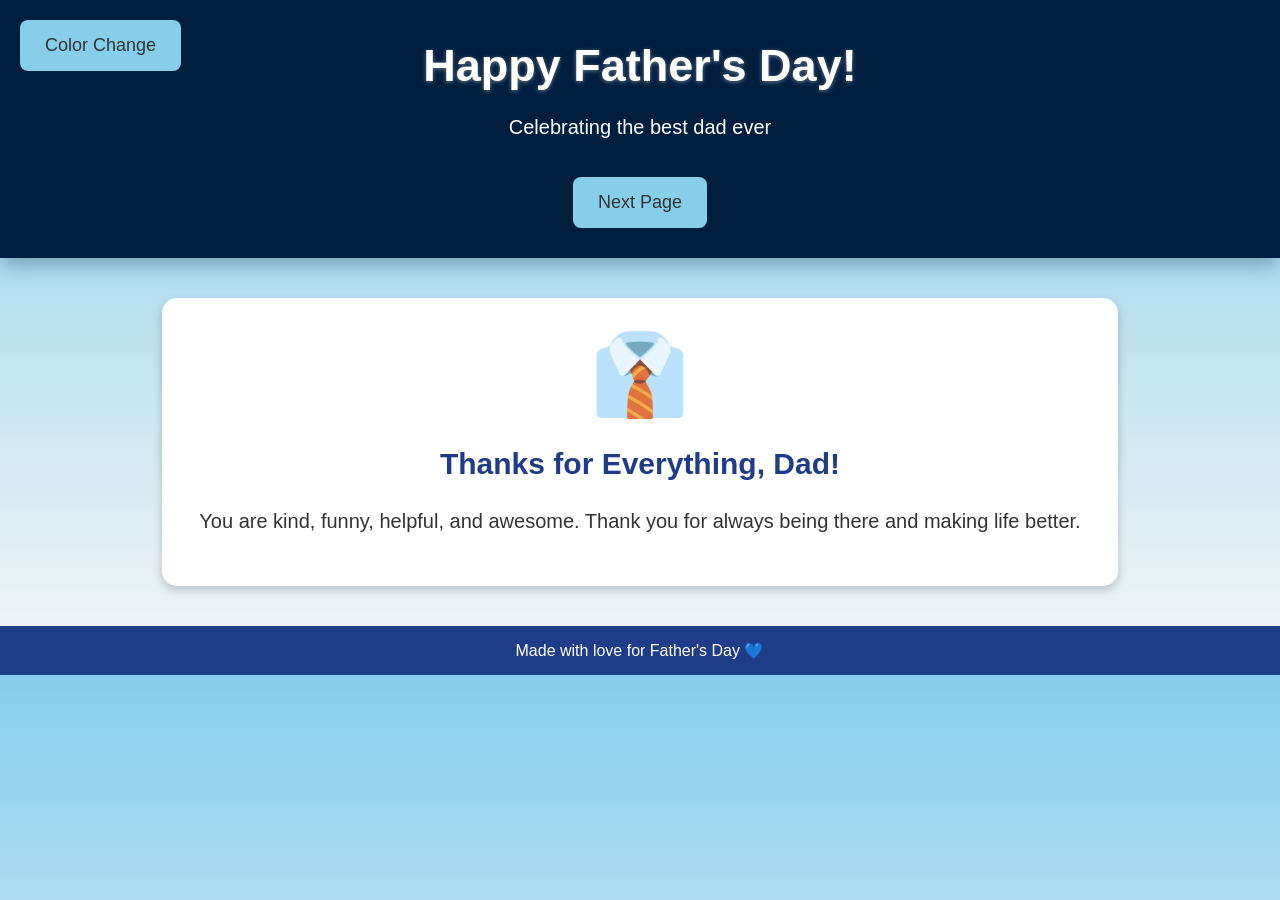
<file: index.html>
<!DOCTYPE html>
<html>
<head>
  <link rel="stylesheet" href="style.css">
  <title>Happy Father's Day</title>

  <style>
    body {
      margin: 0;
      font-family: Arial, sans-serif;
      background: linear-gradient(to bottom, #87ceeb, #f7f7f7);
      text-align: center;
      color: #333;
    }

    header {
      background-color: #001f3f;
      color: white;
      padding: 30px;
    }

    h1 {
      font-size: 45px;
      margin: 10px 0;
    }

    .card {
      background-color: white;
      width: 70%;
      margin: 40px auto;
      padding: 30px;
      border-radius: 15px;
      box-shadow: 0 4px 10px rgba(0, 0, 0, 0.2);
    }

    .tie {
      font-size: 80px;
    }

    p {
      font-size: 20px;
      line-height: 1.5;
    }

    button,
    a.nav-button {
      background-color: #87ceeb;
      color: #333;
      border: none;
      padding: 15px 25px;
      font-size: 18px;
      border-radius: 8px;
      cursor: pointer;
      display: inline-block;
      text-decoration: none;
    }

    button:hover,
    a.nav-button:hover {
      background-color: #4a9eff;
      color: white;
    }

    footer {
      background-color: #1f3c88;
      color: white;
      padding: 15px;
      margin-top: 40px;
    }
  </style>
  <script>
    let colorState = 0;

    function setPageBackground(state, showConfetti = false) {
      if (state === 0) {
        document.body.style.background = 'linear-gradient(to bottom, #87ceeb, #f7f7f7)';
      } else if (state === 1) {
        document.body.style.background = 'linear-gradient(to bottom, #00ff00, #007700)';
      } else if (state === 2) {
        document.body.style.background = 'linear-gradient(to bottom, #ff1493, #ff69b4)';
      } else {
        document.body.style.background = 'linear-gradient(to bottom, #ff69b4, #ff1493)';
        if (showConfetti) {
          rainConfetti();
        }
      }
    }

    function toggleColor() {
      const currentState = colorState;
      setPageBackground(currentState, true);
      sessionStorage.setItem('backgroundState', currentState);
      colorState = (currentState + 1) % 4;
    }

    function syncBackground() {
      const storedState = sessionStorage.getItem('backgroundState');
      if (storedState !== null) {
        const state = Number(storedState);
        if (!Number.isNaN(state)) {
          setPageBackground(state, false);
          colorState = (state + 1) % 4;
          return;
        }
      }
      setPageBackground(0, false);
      colorState = 1;
    }

    window.addEventListener('DOMContentLoaded', syncBackground);

    function rainConfetti() {
      const confettiCount = 200;
      const confettiEmojis = ['🎊', '✨', '🌟', '💫', '🎊', '✨', '🌟'];
      for (let i = 0; i < confettiCount; i++) {
        const confetti = document.createElement('div');
        confetti.textContent = confettiEmojis[Math.floor(Math.random() * confettiEmojis.length)];
        confetti.style.position = 'fixed';
        confetti.style.pointerEvents = 'none';
        confetti.style.left = Math.random() * 100 + 'vw';
        confetti.style.top = '-40px';
        confetti.style.fontSize = `${Math.floor(Math.random() * 26) + 18}px`;
        confetti.style.opacity = '0';
        confetti.style.transform = `rotate(${Math.random() * 360}deg)`;
        const delay = Math.random() * 1000;
        const duration = 2500 + Math.random() * 1500;
        confetti.style.transition = `transform ${duration}ms ease-out, top ${duration}ms ease-out, opacity ${duration}ms ease-out`;
        document.body.appendChild(confetti);
        setTimeout(() => {
          requestAnimationFrame(() => {
            confetti.style.opacity = '1';
            confetti.style.top = window.innerHeight + 40 + 'px';
            confetti.style.transform = `rotate(${Math.random() * 720 - 360}deg) translateX(${Math.random() * 200 - 100}px)`;
          });
          setTimeout(() => {
            confetti.style.opacity = '0';
          }, duration - 500);
          setTimeout(() => confetti.remove(), duration + 100);
        }, delay);
      }
    }
  </script>
</head>

<body>

  <header>
    <h1>Happy Father's Day!</h1>
    <p>Celebrating the best dad ever</p>
    <button class="nav-button color-button" onclick="toggleColor();">Color Change</button>
    <a class="nav-button" href="all-about-my-dad.html">Next Page</a>
  </header>

  <div class="card">
    <div class="tie">👔</div>
    <h2>Thanks for Everything, Dad!</h2>
    <p>
      You are kind, funny, helpful, and awesome.
      Thank you for always being there and making life better.
    </p>
  </div>

  <footer>
    Made with love for Father's Day 💙
  </footer>

</body>
</html>
</file>
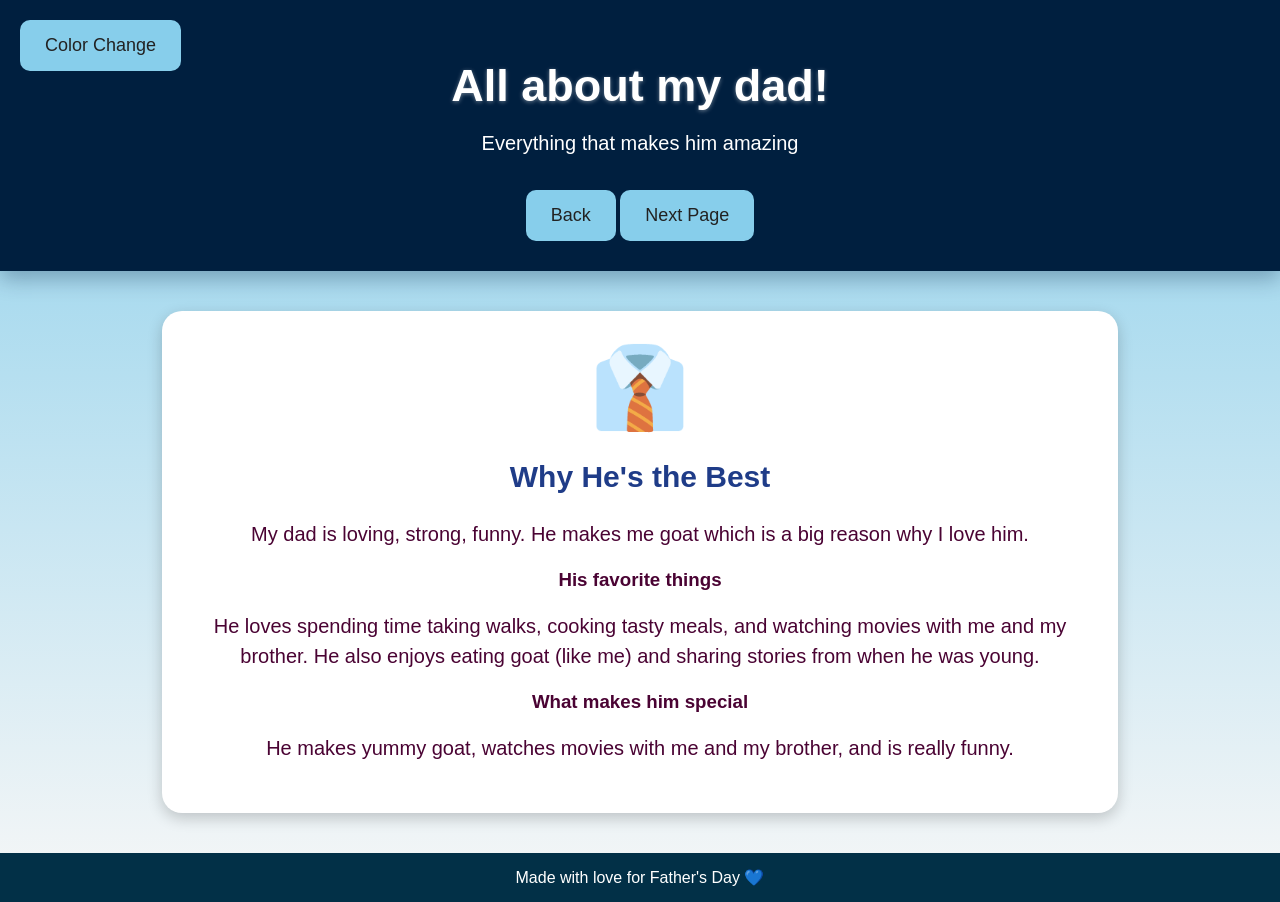
<file: all-about-my-dad.html>
<!DOCTYPE html>
<html>
<head>
  <link rel="stylesheet" href="style.css">
  <title>All About My Dad</title>
  <script>
    let colorState = 0;

    function setPageBackground(state, showConfetti = false) {
      if (state === 0) {
        document.body.style.background = 'linear-gradient(to bottom, #87ceeb, #f7f7f7)';
      } else if (state === 1) {
        document.body.style.background = 'linear-gradient(to bottom, #00ff00, #007700)';
      } else if (state === 2) {
        document.body.style.background = 'linear-gradient(to bottom, #ff1493, #ff69b4)';
      } else {
        document.body.style.background = 'linear-gradient(to bottom, #ff69b4, #ff1493)';
        if (showConfetti) {
          rainConfetti();
        }
      }
    }

    function toggleColor() {
      const currentState = colorState;
      setPageBackground(currentState, true);
      sessionStorage.setItem('backgroundState', currentState);
      colorState = (currentState + 1) % 4;
    }

    function syncBackground() {
      const storedState = sessionStorage.getItem('backgroundState');
      if (storedState !== null) {
        const state = Number(storedState);
        if (!Number.isNaN(state)) {
          setPageBackground(state, false);
          colorState = (state + 1) % 4;
          return;
        }
      }
      setPageBackground(0, false);
      colorState = 1;
    }

    window.addEventListener('DOMContentLoaded', syncBackground);

    function rainConfetti() {
      const confettiCount = 200;
      const confettiEmojis = ['🎊', '✨', '🌟', '💫', '🎊', '✨', '🌟'];
      for (let i = 0; i < confettiCount; i++) {
        const confetti = document.createElement('div');
        confetti.textContent = confettiEmojis[Math.floor(Math.random() * confettiEmojis.length)];
        confetti.style.position = 'fixed';
        confetti.style.pointerEvents = 'none';
        confetti.style.left = Math.random() * 100 + 'vw';
        confetti.style.top = '-40px';
        confetti.style.fontSize = `${Math.floor(Math.random() * 26) + 18}px`;
        confetti.style.opacity = '0';
        confetti.style.transform = `rotate(${Math.random() * 360}deg)`;
        const delay = Math.random() * 1000;
        const duration = 2500 + Math.random() * 1500;
        confetti.style.transition = `transform ${duration}ms ease-out, top ${duration}ms ease-out, opacity ${duration}ms ease-out`;
        document.body.appendChild(confetti);
        setTimeout(() => {
          requestAnimationFrame(() => {
            confetti.style.opacity = '1';
            confetti.style.top = window.innerHeight + 40 + 'px';
            confetti.style.transform = `rotate(${Math.random() * 720 - 360}deg) translateX(${Math.random() * 200 - 100}px)`;
          });
          setTimeout(() => {
            confetti.style.opacity = '0';
          }, duration - 500);
          setTimeout(() => confetti.remove(), duration + 100);
        }, delay);
      }
    }
  </script>
</head>

<body>
  <header>
    <h1>All about my dad!</h1>
    <p>Everything that makes him amazing</p>
    <button class="nav-button color-button" onclick="toggleColor();">Color Change</button>
    <button class="nav-button" onclick="history.back();">Back</button>
    <a class="nav-button" href="photos.html">Next Page</a>
  </header>

  <div class="card">
    <div class="tie">👔</div>
    <h2>Why He's the Best</h2>
    <p>
      My dad is loving, strong, funny. He makes me goat which is a big reason why I love him.
    </p>

    <h3>His favorite things</h3>
    <p>
      He loves spending time taking walks, cooking tasty meals, and watching movies with me and my brother.
      He also enjoys eating goat (like me) and sharing stories from when he was young.
    </p>

    <h3>What makes him special</h3>
    <p>
      He makes yummy goat, watches movies with me and my brother, and is really funny.
    </p>

  </div>

  <footer>
    Made with love for Father's Day 💙
  </footer>
</body>
</html>
</file>
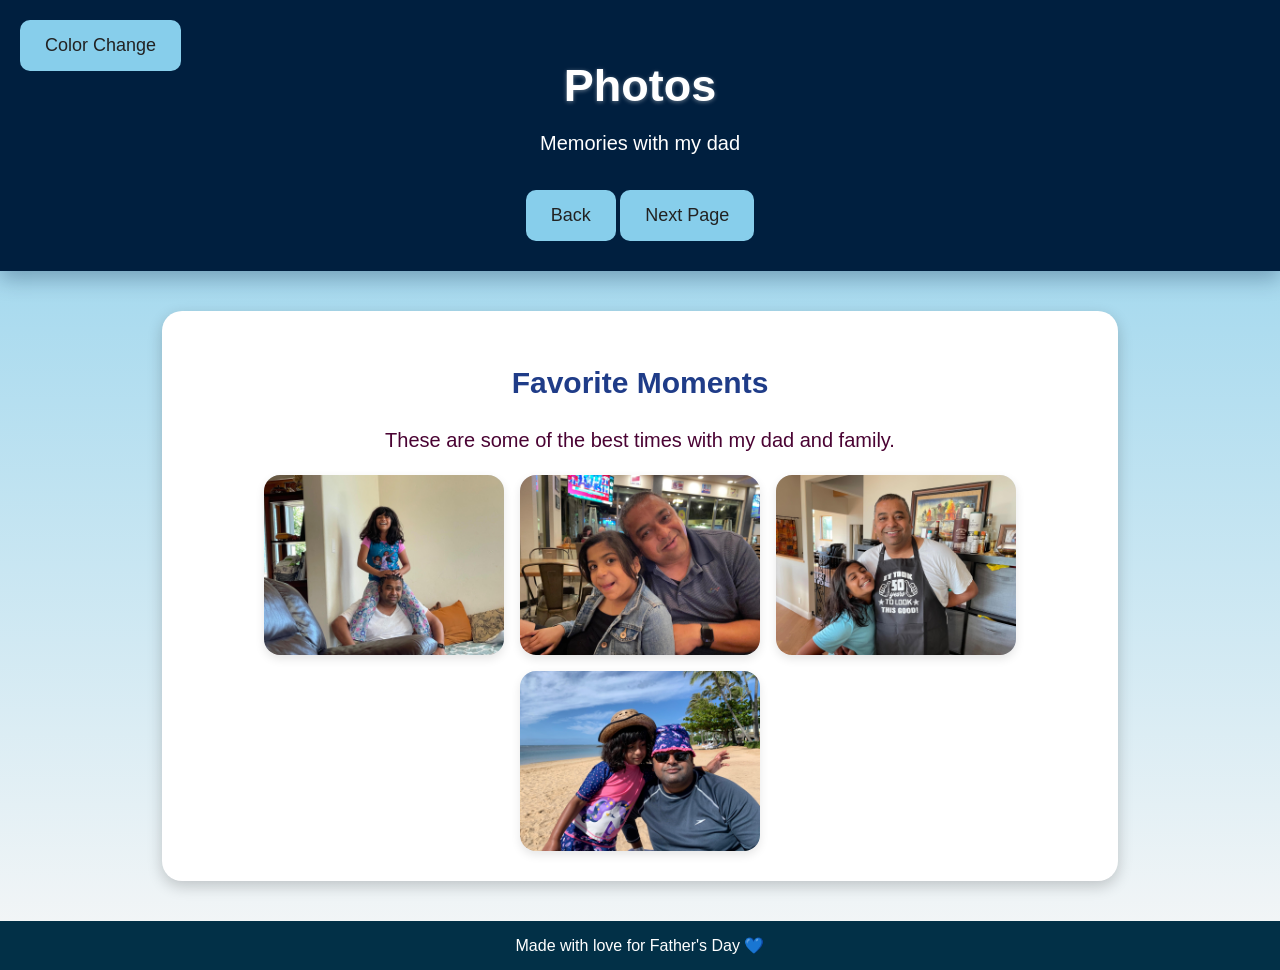
<file: photos.html>
<!DOCTYPE html>
<html>
<head>
  <link rel="stylesheet" href="style.css">
  <title>Photos</title>
  <script>
    let colorState = 0;

    function setPageBackground(state, showConfetti = false) {
      if (state === 0) {
        document.body.style.background = 'linear-gradient(to bottom, #87ceeb, #f7f7f7)';
      } else if (state === 1) {
        document.body.style.background = 'linear-gradient(to bottom, #00ff00, #007700)';
      } else if (state === 2) {
        document.body.style.background = 'linear-gradient(to bottom, #ff1493, #ff69b4)';
      } else {
        document.body.style.background = 'linear-gradient(to bottom, #ff69b4, #ff1493)';
        if (showConfetti) {
          rainConfetti();
        }
      }
    }

    function toggleColor() {
      const currentState = colorState;
      setPageBackground(currentState, true);
      sessionStorage.setItem('backgroundState', currentState);
      colorState = (currentState + 1) % 4;
    }

    function syncBackground() {
      const storedState = sessionStorage.getItem('backgroundState');
      if (storedState !== null) {
        const state = Number(storedState);
        if (!Number.isNaN(state)) {
          setPageBackground(state, false);
          colorState = (state + 1) % 4;
          return;
        }
      }
      setPageBackground(0, false);
      colorState = 1;
    }

    window.addEventListener('DOMContentLoaded', syncBackground);

    function rainConfetti() {
      const confettiCount = 200;
      const confettiEmojis = ['🎊', '✨', '🌟', '💫', '🎊', '✨', '🌟'];
      for (let i = 0; i < confettiCount; i++) {
        const confetti = document.createElement('div');
        confetti.textContent = confettiEmojis[Math.floor(Math.random() * confettiEmojis.length)];
        confetti.style.position = 'fixed';
        confetti.style.pointerEvents = 'none';
        confetti.style.left = Math.random() * 100 + 'vw';
        confetti.style.top = '-40px';
        confetti.style.fontSize = `${Math.floor(Math.random() * 26) + 18}px`;
        confetti.style.opacity = '0';
        confetti.style.transform = `rotate(${Math.random() * 360}deg)`;
        const delay = Math.random() * 1000;
        const duration = 2500 + Math.random() * 1500;
        confetti.style.transition = `transform ${duration}ms ease-out, top ${duration}ms ease-out, opacity ${duration}ms ease-out`;
        document.body.appendChild(confetti);
        setTimeout(() => {
          requestAnimationFrame(() => {
            confetti.style.opacity = '1';
            confetti.style.top = window.innerHeight + 40 + 'px';
            confetti.style.transform = `rotate(${Math.random() * 720 - 360}deg) translateX(${Math.random() * 200 - 100}px)`;
          });
          setTimeout(() => {
            confetti.style.opacity = '0';
          }, duration - 500);
          setTimeout(() => confetti.remove(), duration + 100);
        }, delay);
      }
    }
  </script>
</head>

<body>
  <header>
    <h1>Photos</h1>
    <p>Memories with my dad</p>
    <button class="nav-button color-button" onclick="toggleColor();">Color Change</button>
    <button class="nav-button" onclick="history.back();">Back</button>
    <a class="nav-button" href="why-i-should-be-your-favorite.html">Next Page</a>
  </header>

  <div class="card">
    <h2>Favorite Moments</h2>
    <p>These are some of the best times with my dad and family.</p>
    <div class="photo-grid">
      <div class="photo"><img src="photo%201.jpg" alt="Photo 1"></div>
      <div class="photo"><img src="photo%202.jpg" alt="Photo 2"></div>
      <div class="photo"><img src="photo%203.jpg" alt="Photo 3"></div>
      <div class="photo"><img src="photo%204.jpg" alt="Photo 4"></div>
    </div>
  </div>

  <footer>
    Made with love for Father's Day 💙
  </footer>
</body>
</html>
</file>
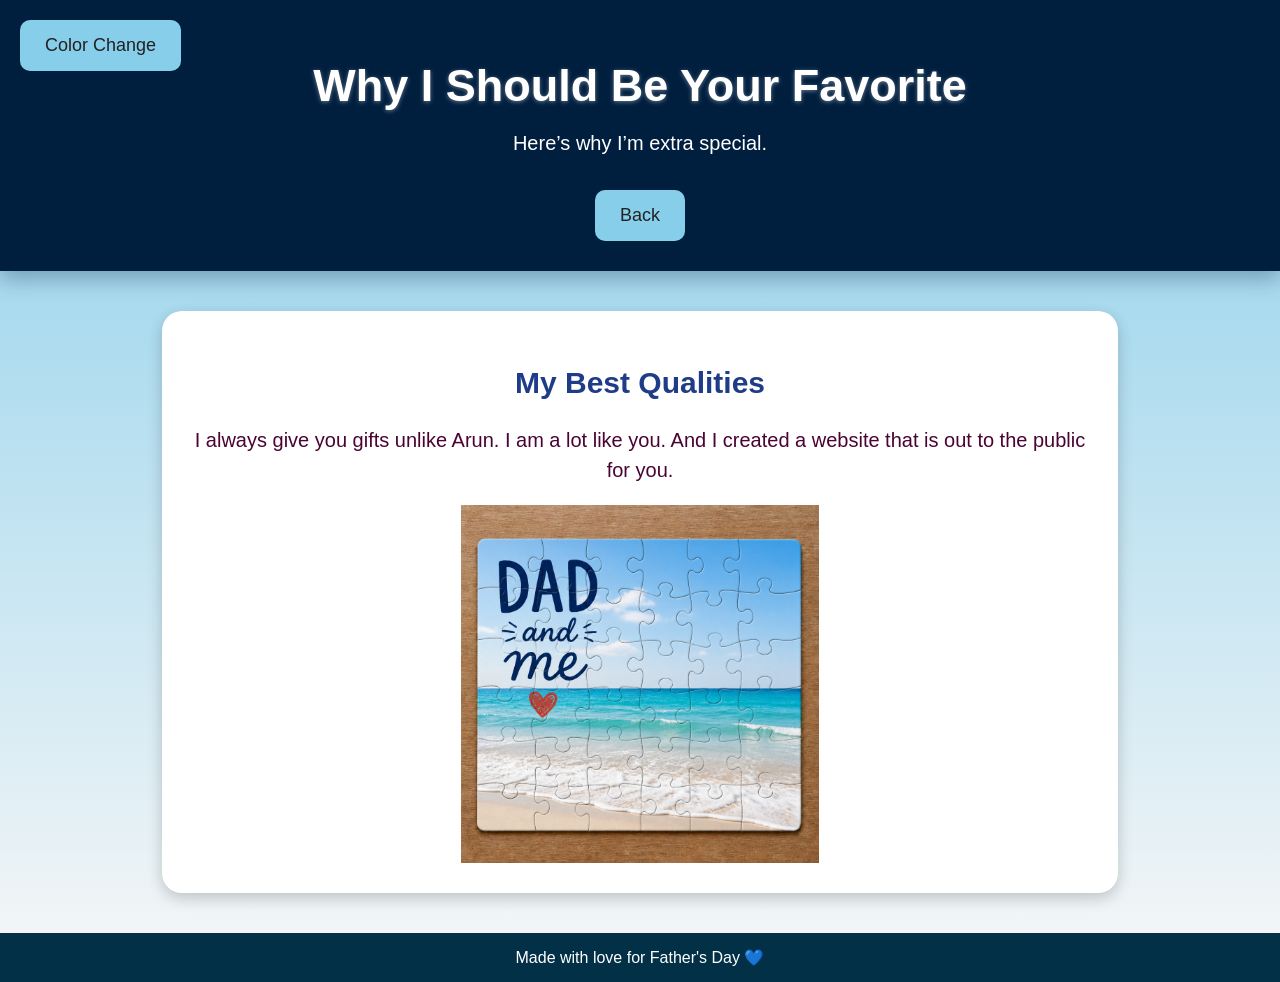
<file: why-i-should-be-your-favorite.html>
<!DOCTYPE html>
<html>
<head>
  <link rel="stylesheet" href="style.css">
  <title>Why I Should Be Your Favorite</title>
  <script>
    let colorState = 0;

    function setPageBackground(state, showConfetti = false) {
      if (state === 0) {
        document.body.style.background = 'linear-gradient(to bottom, #87ceeb, #f7f7f7)';
      } else if (state === 1) {
        document.body.style.background = 'linear-gradient(to bottom, #00ff00, #007700)';
      } else if (state === 2) {
        document.body.style.background = 'linear-gradient(to bottom, #ff1493, #ff69b4)';
      } else {
        document.body.style.background = 'linear-gradient(to bottom, #ff69b4, #ff1493)';
        if (showConfetti) {
          rainConfetti();
        }
      }
    }

    function toggleColor() {
      const currentState = colorState;
      setPageBackground(currentState, true);
      sessionStorage.setItem('backgroundState', currentState);
      colorState = (currentState + 1) % 4;
    }

    function syncBackground() {
      const storedState = sessionStorage.getItem('backgroundState');
      if (storedState !== null) {
        const state = Number(storedState);
        if (!Number.isNaN(state)) {
          setPageBackground(state, false);
          colorState = (state + 1) % 4;
          return;
        }
      }
      setPageBackground(0, false);
      colorState = 1;
    }

    window.addEventListener('DOMContentLoaded', syncBackground);

    function rainConfetti() {
      const confettiCount = 200;
      const confettiEmojis = ['🎊', '✨', '🌟', '💫', '🎊', '✨', '🌟'];
      for (let i = 0; i < confettiCount; i++) {
        const confetti = document.createElement('div');
        confetti.textContent = confettiEmojis[Math.floor(Math.random() * confettiEmojis.length)];
        confetti.style.position = 'fixed';
        confetti.style.pointerEvents = 'none';
        confetti.style.left = Math.random() * 100 + 'vw';
        confetti.style.top = '-40px';
        confetti.style.fontSize = `${Math.floor(Math.random() * 26) + 18}px`;
        confetti.style.opacity = '0';
        confetti.style.transform = `rotate(${Math.random() * 360}deg)`;
        const delay = Math.random() * 1000;
        const duration = 2500 + Math.random() * 1500;
        confetti.style.transition = `transform ${duration}ms ease-out, top ${duration}ms ease-out, opacity ${duration}ms ease-out`;
        document.body.appendChild(confetti);
        setTimeout(() => {
          requestAnimationFrame(() => {
            confetti.style.opacity = '1';
            confetti.style.top = window.innerHeight + 40 + 'px';
            confetti.style.transform = `rotate(${Math.random() * 720 - 360}deg) translateX(${Math.random() * 200 - 100}px)`;
          });
          setTimeout(() => {
            confetti.style.opacity = '0';
          }, duration - 500);
          setTimeout(() => confetti.remove(), duration + 100);
        }, delay);
      }
    }
  </script>
</head>

<body>
  <header>
    <h1>Why I Should Be Your Favorite</h1>
    <p>Here’s why I’m extra special.</p>
    <button class="nav-button color-button" onclick="toggleColor();">Color Change</button>
    <button class="nav-button" onclick="history.back();">Back</button>
  </header>

  <div class="card">
    <h2>My Best Qualities</h2>
    <p>
      I always give you gifts unlike Arun. I am a lot like you. And I created a website that is out to the public for you.
    </p>
    <img src="dad and me puzzle.png" alt="Dad and me puzzle" style="max-width:40%; height:auto; display:block; margin:16px auto 0;">
  </div>

  <footer>
    Made with love for Father's Day 💙
  </footer>
</body>
</html>
</file>
<file: style.css>
body {
  margin: 0;
  font-family: Arial, sans-serif;
  background: linear-gradient(to bottom, #87ceeb, #f7f7f7);
  color: #4a0333;
  text-align: center;
}

/* Header section */
header {
  background-color: #001f3f;
  color: white;
  padding: 30px;
  position: relative;
  box-shadow: 0 8px 20px rgba(0, 31, 63, 0.3);
}

.color-button {
  position: absolute;
  top: 20px;
  left: 20px;
  margin-top: 0;
}

header h1 {
  font-size: 45px;
  margin-bottom: 10px;
  text-shadow: 0 1px 4px rgba(255, 255, 255, 0.4);
}

header p {
  font-size: 20px;
}

/* Main card */
.card {
  background-color: white;
  width: 70%;
  margin: 40px auto;
  padding: 30px;
  border-radius: 20px;
  box-shadow: 0 5px 15px rgba(0, 0, 0, 0.2);
}

.photo-grid {
  display: flex;
  flex-wrap: wrap;
  justify-content: center;
  gap: 16px;
  margin-top: 20px;
}

.photo {
  width: 240px;
  height: 180px;
  overflow: hidden;
  border-radius: 16px;
  background-color: #f0f4ff;
  box-shadow: 0 4px 10px rgba(0, 0, 0, 0.1);
}

.photo img {
  width: 100%;
  height: 100%;
  object-fit: cover;
  display: block;
}

/* Father's Day icon */
.tie {
  font-size: 80px;
  margin-bottom: 10px;
}

.card h2 {
  color: #1f3c88;
  font-size: 30px;
}

.card p {
  font-size: 20px;
  line-height: 1.5;
}

/* Button */
button,
a.nav-button {
  background-color: #87ceeb;
  color: #222;
  border: none;
  padding: 15px 25px;
  font-size: 18px;
  border-radius: 10px;
  cursor: pointer;
  margin-top: 15px;
  display: inline-block;
  text-decoration: none;
}

button:hover,
a.nav-button:hover {
  background-color: #4a9eff;
  color: white;
}

/* Footer */
footer {
  background-color: #023047;
  color: white;
  padding: 15px;
  margin-top: 40px;
}

/* Makes the page look better on smaller screens */
@media screen and (max-width: 600px) {
  .card {
    width: 85%;
  }

  header h1 {
    font-size: 35px;
  }

  .card p {
    font-size: 18px;
  }
}
</file>
